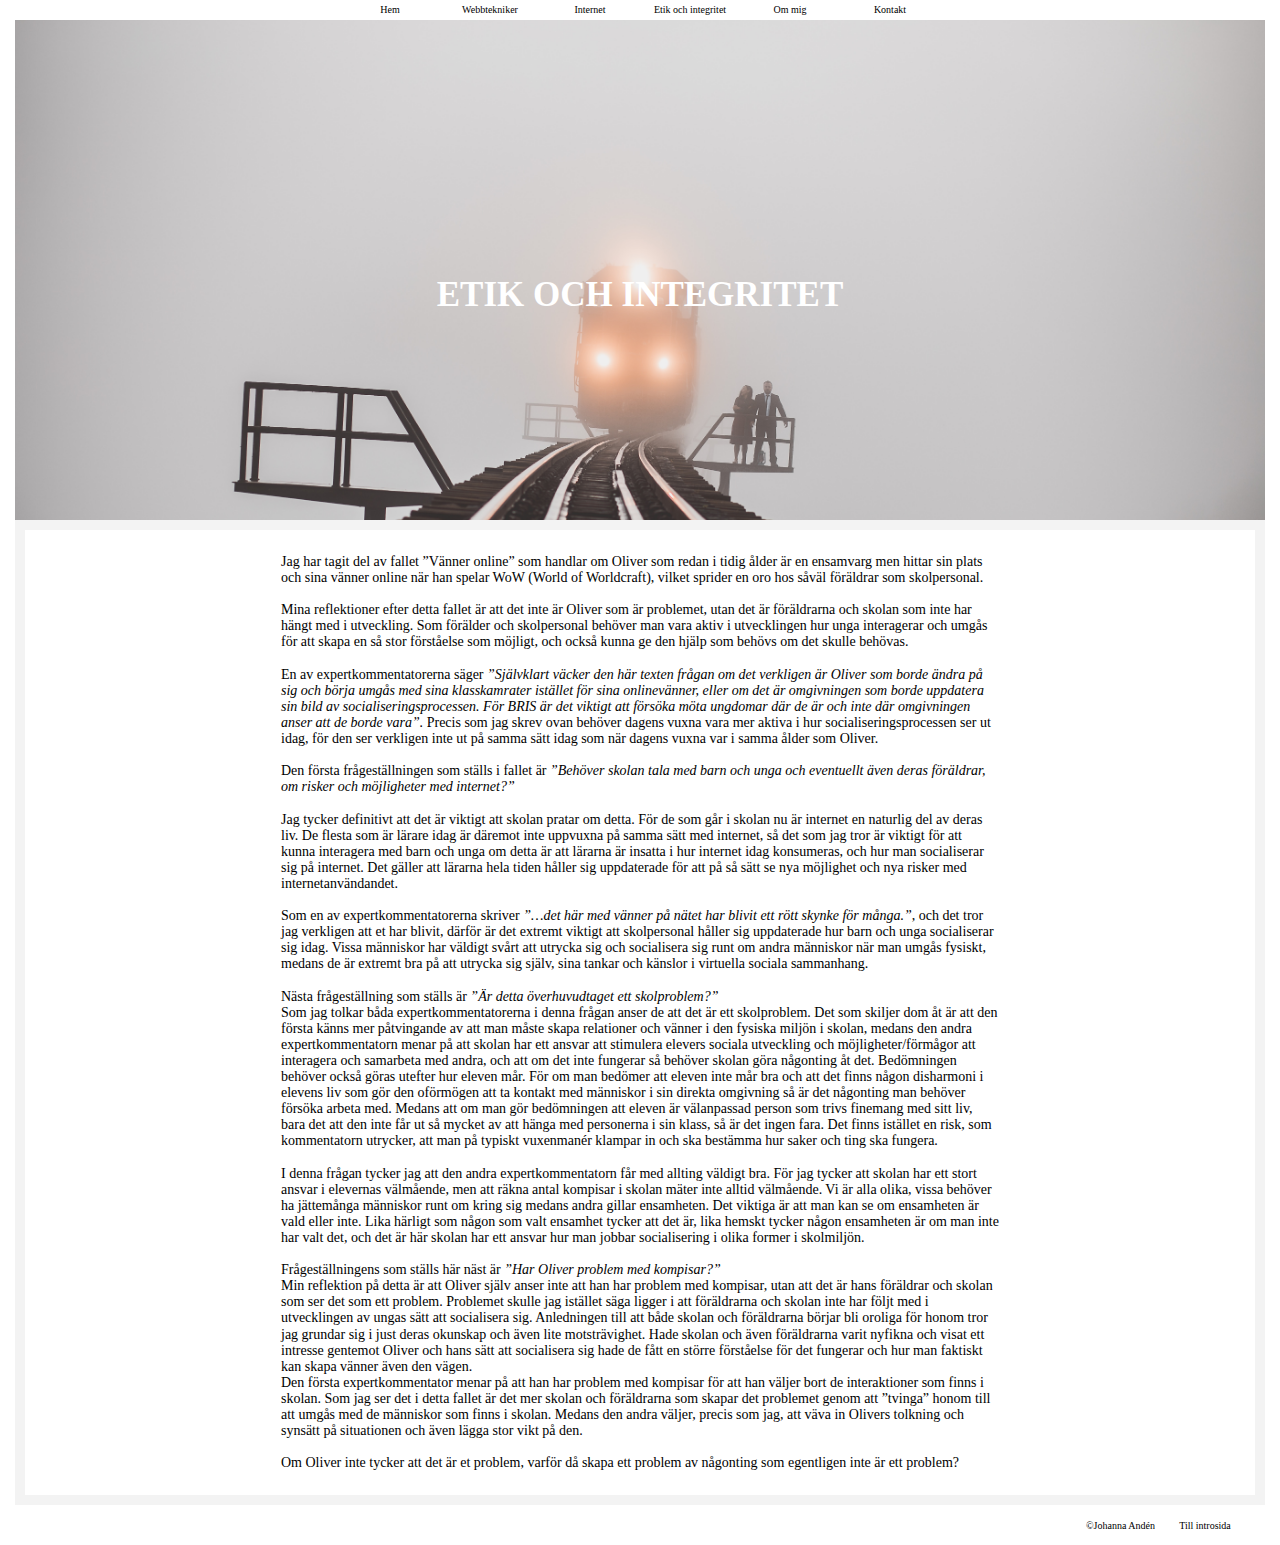
<file: eoi.html>
<!DOCTYPE html>
<html lang=sv>
  <head>

    <meta charset="utf-8">

    <title>Johannas portfolio</title>

    <link rel="stylesheet" href="./normalize.css" type="text/css">
    <link rel="stylesheet" href="./style.css" type="text/css">

  </head>

  <body>

    <div class="container">
      <div class="item menu-option1"><a href="./hem.html">Hem</a></div>
      <div class="item menu-option2"><a href="./webbtekniker.html">Webbtekniker</a></div>
      <div class="item menu-option3"><a href="./internet.html">Internet</a></div>
      <div class="item menu-option4"><a href="./eoi.html">Etik och integritet</a></div>
      <div class="item menu-option5"><a href="./ommig.html">Om mig</a></div>
      <div class="item menu-option6"><a href="./kontakt.html">Kontakt</a></div>
    </div>

    <div class="hero-eoi">
      <div>
        <h1 class="main-heading">ETIK OCH INTEGRITET</h1>
      </div>
    </div>

    <div class="mainbox">
        <div class="textbox">
          <p>Jag har tagit del av fallet ”Vänner online” som handlar om Oliver som redan i tidig ålder är en ensamvarg men
            hittar sin plats och sina vänner online när han spelar WoW (World of Worldcraft), vilket sprider en oro hos såväl
            föräldrar som skolpersonal.
            <br>
            <br>
            Mina reflektioner efter detta fallet är att det inte är Oliver som är problemet, utan det är föräldrarna och skolan
            som inte har hängt med i utveckling. Som förälder och skolpersonal behöver man vara aktiv i utvecklingen hur unga
            interagerar och umgås för att skapa en så stor förståelse som möjligt, och också kunna ge den hjälp som behövs om
            det skulle behövas.
            <br>
            <br>
            En av expertkommentatorerna säger <i>”Självklart väcker den här texten frågan om det verkligen är Oliver som borde
            ändra på sig och börja umgås med sina klasskamrater istället för sina onlinevänner, eller om det är omgivningen som
            borde uppdatera sin bild av socialiseringsprocessen. För BRIS är det viktigt att försöka möta ungdomar där de är och
            inte där omgivningen anser att de borde vara”.</i> Precis som jag skrev ovan behöver dagens vuxna vara mer aktiva i hur
            socialiseringsprocessen ser ut idag, för den ser verkligen inte ut på samma sätt idag som när dagens vuxna var i
            samma ålder som Oliver.
            <br>
            <br>
            Den första frågeställningen som ställs i fallet är <i>”Behöver skolan tala med barn och unga och eventuellt även deras
            föräldrar, om risker och möjligheter med internet?”</i>
            <br>
            <br>
            Jag tycker definitivt att det är viktigt att skolan pratar om detta. För de som går i skolan nu är internet en
            naturlig del av deras liv. De flesta som är lärare idag är däremot inte uppvuxna på samma sätt med internet, så det
            som jag tror är viktigt för att kunna interagera med barn och unga om detta är att lärarna är insatta i hur internet
            idag konsumeras, och hur man socialiserar sig på internet. Det gäller att lärarna hela tiden håller sig uppdaterade
            för att på så sätt se nya möjlighet och nya risker med internetanvändandet.
            <br>
            <br>
            Som en av expertkommentatorerna skriver <i>”…det här med vänner på nätet har blivit ett rött skynke för många.”</i>, och
            det tror jag verkligen att et har blivit, därför är det extremt viktigt att skolpersonal håller sig uppdaterade hur
            barn och unga socialiserar sig idag. Vissa människor har väldigt svårt att utrycka sig och socialisera sig runt om
            andra människor när man umgås fysiskt, medans de är extremt bra på att utrycka sig själv, sina tankar och känslor i
            virtuella sociala sammanhang.
            <br>
            <br>
            Nästa frågeställning som ställs är <i>”Är detta överhuvudtaget ett skolproblem?”</i><br>
            Som jag tolkar båda expertkommentatorerna i denna frågan anser de att det är ett skolproblem. Det som skiljer dom åt
            är att den första känns mer påtvingande av att man måste skapa relationer och vänner i den fysiska miljön i skolan,
            medans den andra expertkommentatorn menar på att skolan har ett ansvar att stimulera elevers sociala utveckling och
            möjligheter/förmågor att interagera och samarbeta med andra, och att om det inte fungerar så behöver skolan göra
            någonting åt det. Bedömningen behöver också göras utefter hur eleven mår. För om man bedömer att eleven inte mår bra
            och att det finns någon disharmoni i elevens liv som gör den oförmögen att ta kontakt med människor i sin direkta
            omgivning så är det någonting man behöver försöka arbeta med. Medans att om man gör bedömningen att eleven är
            välanpassad person som trivs finemang med sitt liv, bara det att den inte får ut så mycket av att hänga med
            personerna i sin klass, så är det ingen fara. Det finns istället en risk, som kommentatorn utrycker, att man på
            typiskt vuxenmanér klampar in och ska bestämma hur saker och ting ska fungera.
            <br>
            <br>
            I denna frågan tycker jag att den andra expertkommentatorn får med allting väldigt bra. För jag tycker att skolan
            har ett stort ansvar i elevernas välmående, men att räkna antal kompisar i skolan mäter inte alltid välmående. Vi
            är alla olika, vissa behöver ha jättemånga människor runt om kring sig medans andra gillar ensamheten. Det viktiga
            är att man kan se om ensamheten är vald eller inte. Lika härligt som någon som valt ensamhet tycker att det är, lika
            hemskt tycker någon ensamheten är om man inte har valt det, och det är här skolan har ett ansvar hur man jobbar
            socialisering i olika former i skolmiljön.
            <br>
            <br>
            Frågeställningens som ställs här näst är <i>”Har Oliver problem med kompisar?”</i><br>
            Min reflektion på detta är att Oliver själv anser inte att han har problem med kompisar, utan att det är hans
            föräldrar och skolan som ser det som ett problem. Problemet skulle jag istället säga ligger i att föräldrarna och skolan
            inte har följt med i utvecklingen av ungas sätt att socialisera sig. Anledningen till att både skolan och föräldrarna
            börjar bli oroliga för honom tror jag grundar sig i just deras okunskap och även lite motsträvighet. Hade skolan och även
            föräldrarna varit nyfikna och visat ett intresse gentemot Oliver och hans sätt att socialisera sig hade de fått en större
            förståelse för det fungerar och hur man faktiskt kan skapa vänner även den vägen. <br>
            Den första expertkommentator menar på att han har problem med kompisar för att han väljer bort de interaktioner som
            finns i skolan. Som jag ser det i detta fallet är det mer skolan och föräldrarna som skapar det problemet genom att
            ”tvinga” honom till att umgås med de människor som finns i skolan. Medans den andra väljer, precis som jag, att väva in
            Olivers tolkning och synsätt på situationen och även lägga stor vikt på den.
            <br>
            <br>
            Om Oliver inte tycker att det är et problem, varför då skapa ett problem av någonting som egentligen inte är ett
            problem?
        </div>
    </div>

    <div class="footer">
      <p>©Johanna Andén</p>
      <div class="item menu-option">
        <a href="./index.html">Till introsida</a>
      </div>
    </div>

  </body>

</html>
</file>
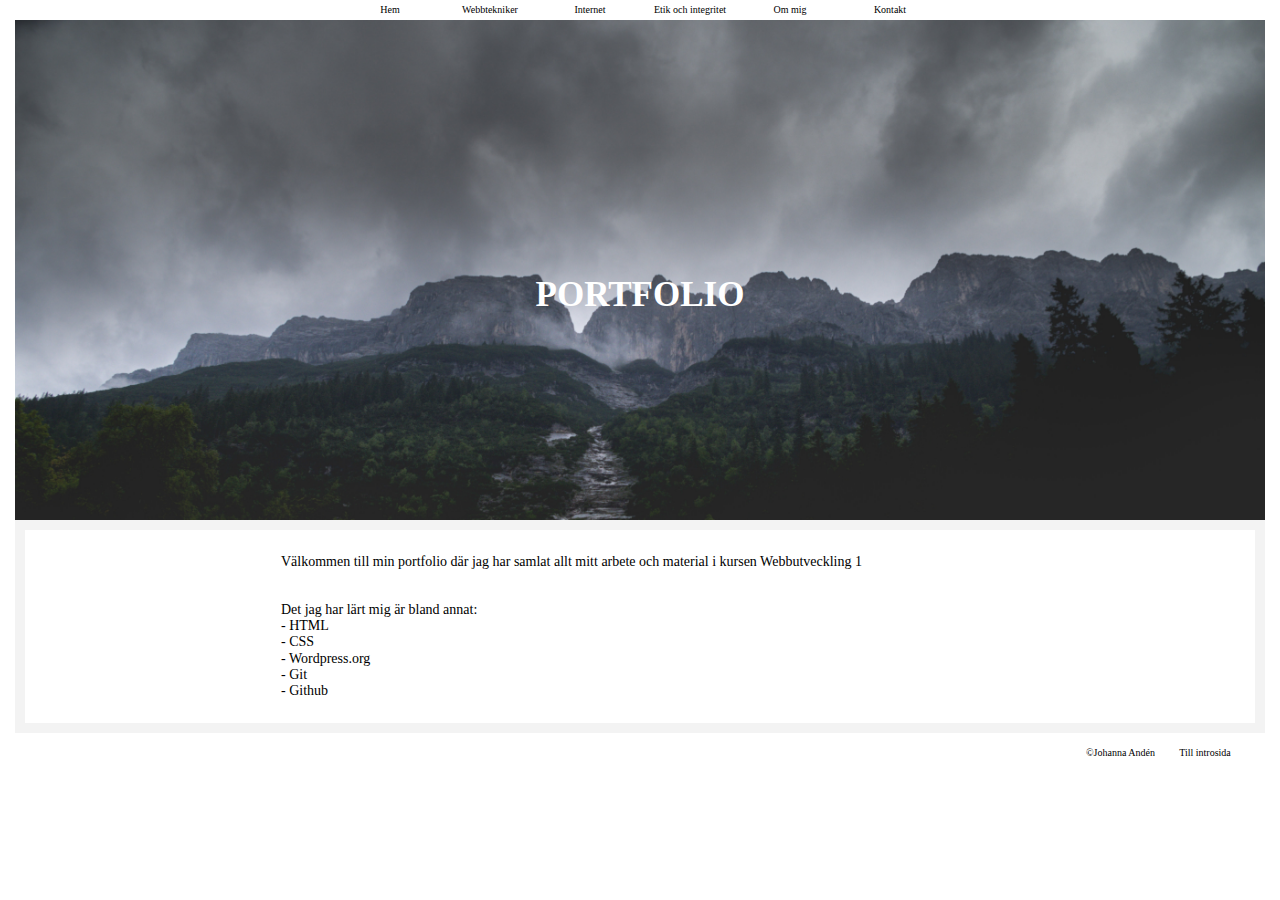
<file: hem.html>
<!DOCTYPE html>
<html lang=sv>
  <head>

    <meta charset="utf-8">

    <title>Johannas portfolio</title>

    <link rel="stylesheet" href="./normalize.css" type="text/css">
    <link rel="stylesheet" href="./style.css" type="text/css">

  </head>

  <body>

    <div class="container">
      <div class="item menu-option1"><a href="./hem.html">Hem</a></div>
      <div class="item menu-option2"><a href="./webbtekniker.html">Webbtekniker</a></div>
      <div class="item menu-option3"><a href="./internet.html">Internet</a></div>
      <div class="item menu-option4"><a href="./eoi.html">Etik och integritet</a></div>
      <div class="item menu-option5"><a href="./ommig.html">Om mig</a></div>
      <div class="item menu-option6"><a href="./kontakt.html">Kontakt</a></div>
    </div>

    <div class="hero-hem">
        <h1 class="main-heading">PORTFOLIO</h1>
    </div>

    <div class="mainbox">
        <div class="textbox">
          <p>Välkommen till min portfolio där jag har samlat allt mitt arbete och material i kursen Webbutveckling 1
            <br>
            <br>
            <br>
            Det jag har lärt mig är bland annat:
            <br>
            - HTML
            <br>
            - CSS
            <br>
            - Wordpress.org
            <br>
            - Git
            <br>
            - Github</p>
        </div>
    </div>

    <div class="footer">
      <p>©Johanna Andén</p>
      <div class="item menu-option">
        <a href="./index.html">Till introsida</a>
      </div>
    </div>

  </body>

</html>
</file>
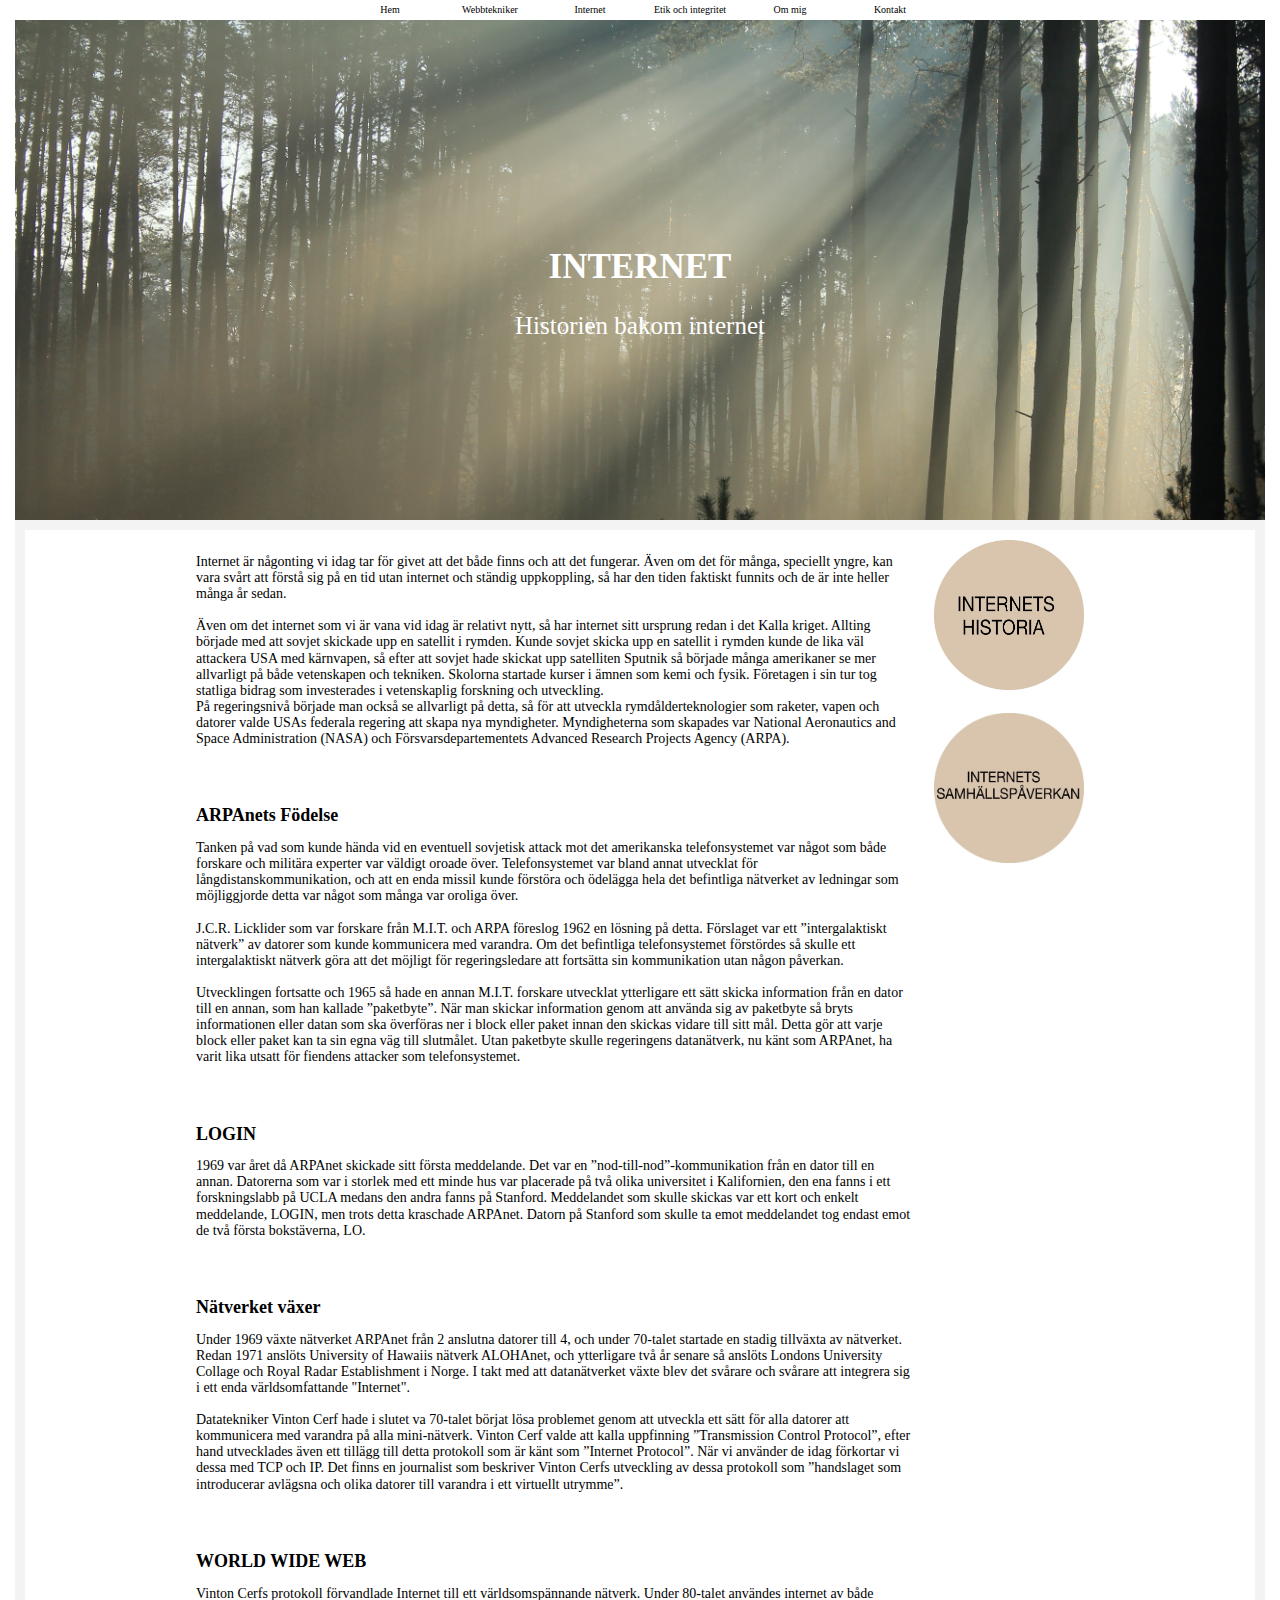
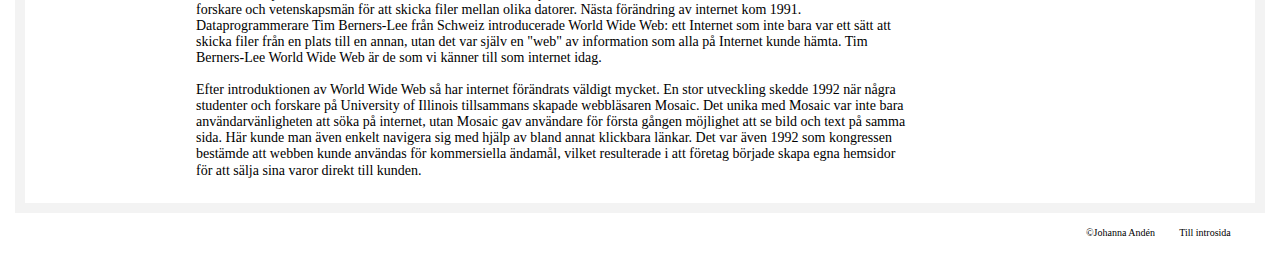
<file: historia.html>
<!DOCTYPE html>
<html lang=sv>
  <head>

    <meta charset="utf-8">

    <title>Johannas portfolio</title>

    <link rel="stylesheet" href="./normalize.css" type="text/css">
    <link rel="stylesheet" href="./style.css" type="text/css">

  </head>

  <body>

    <div class="container">
      <div class="item menu-option1"><a href="./hem.html">Hem</a></div>
      <div class="item menu-option2"><a href="./webbtekniker.html">Webbtekniker</a></div>
      <div class="item menu-option3"><a href="./internet.html">Internet</a></div>
      <div class="item menu-option4"><a href="./eoi.html">Etik och integritet</a></div>
      <div class="item menu-option5"><a href="./ommig.html">Om mig</a></div>
      <div class="item menu-option6"><a href="./kontakt.html">Kontakt</a></div>
    </div>

    <div class="hero-historia">
      <div>
        <h1 class="main-heading">INTERNET</h1>
        <p class="about">Historien bakom internet</p>
      </div>
    </div>

    <div class="mainbox">
        <div class="textbox">
          <p>Internet är någonting vi idag tar för givet att det både finns och att det fungerar. Även om det för många,
            speciellt yngre, kan vara svårt att förstå sig på en tid utan internet och ständig uppkoppling, så har den tiden
            faktiskt funnits och de är inte heller många år sedan.
            <br>
            <br>
            Även om det internet som vi är vana vid idag är relativt nytt, så har internet sitt ursprung redan i det Kalla kriget.
            Allting började med att sovjet skickade upp en satellit i rymden. Kunde sovjet skicka upp en satellit i rymden kunde
            de lika väl attackera USA med kärnvapen, så efter att sovjet hade skickat upp satelliten Sputnik så började många
            amerikaner se mer allvarligt på både vetenskapen och tekniken. Skolorna startade kurser i ämnen som kemi och fysik.
            Företagen i sin tur tog statliga bidrag som investerades i vetenskaplig forskning och utveckling.
            <br>
            På regeringsnivå började man också se allvarligt på detta, så för att utveckla rymdålderteknologier som raketer,
            vapen och datorer valde USAs federala regering att skapa nya myndigheter. Myndigheterna som skapades var National
            Aeronautics and Space Administration (NASA) och Försvarsdepartementets Advanced Research Projects Agency (ARPA).</p>
            <br>
            <br>
            <h1>ARPAnets Födelse</h1>
            <p>Tanken på vad som kunde hända vid en eventuell sovjetisk attack mot det amerikanska telefonsystemet var något som
              både forskare och militära experter var väldigt oroade över. Telefonsystemet var bland annat utvecklat för
              långdistanskommunikation, och att en enda missil kunde förstöra och ödelägga hela det befintliga nätverket av
              ledningar som möjliggjorde detta var något som många var oroliga över.
              <br>
              <br>
              J.C.R. Licklider som var forskare från M.I.T. och ARPA föreslog 1962 en lösning på detta. Förslaget var ett
              ”intergalaktiskt nätverk” av datorer som kunde kommunicera med varandra. Om det befintliga telefonsystemet
              förstördes så skulle ett intergalaktiskt nätverk göra att det möjligt för regeringsledare att fortsätta sin
              kommunikation utan någon påverkan.
              <br>
              <br>
              Utvecklingen fortsatte och 1965 så hade en annan M.I.T. forskare utvecklat ytterligare ett sätt skicka information
              från en dator till en annan, som han kallade ”paketbyte”. När man skickar information genom att använda sig av
              paketbyte så bryts informationen eller datan som ska överföras ner i block eller paket innan den skickas vidare
              till sitt mål. Detta gör att varje block eller paket kan ta sin egna väg till slutmålet. Utan paketbyte skulle
              regeringens datanätverk, nu känt som ARPAnet, ha varit lika utsatt för fiendens attacker som telefonsystemet.</p>
              <br>
              <br>
              <h1>LOGIN</h1>
              <p>1969 var året då ARPAnet skickade sitt första meddelande. Det var en ”nod-till-nod”-kommunikation från en dator
                till en annan. Datorerna som var i storlek med ett minde hus var placerade på två olika universitet i
                Kalifornien, den ena fanns i ett forskningslabb på UCLA medans den andra fanns på Stanford. Meddelandet som
                skulle skickas var ett kort och enkelt meddelande, LOGIN, men trots detta kraschade ARPAnet. Datorn på Stanford
                som skulle ta emot meddelandet tog endast emot de två första bokstäverna, LO.</p>
                <br>
                <br>
                <h1>Nätverket växer</h1>
                <p>Under 1969 växte nätverket ARPAnet från 2 anslutna datorer till 4, och under 70-talet startade en stadig
                  tillväxta av nätverket. Redan 1971 anslöts University of Hawaiis nätverk ALOHAnet, och ytterligare två år
                  senare så anslöts Londons University Collage och Royal Radar Establishment i Norge. I takt med att
                  datanätverket växte blev det svårare och svårare att integrera sig i ett enda världsomfattande "Internet".
                  <br>
                  <br>
                  Datatekniker Vinton Cerf hade i slutet va 70-talet börjat lösa problemet genom att utveckla ett sätt för alla
                  datorer att kommunicera med varandra på alla mini-nätverk. Vinton Cerf valde att kalla uppfinning
                  ”Transmission Control Protocol”, efter hand utvecklades även ett tillägg till detta protokoll som är känt som
                  ”Internet Protocol”. När vi använder de idag förkortar vi dessa med TCP och IP. Det finns en journalist som
                  beskriver Vinton Cerfs utveckling av dessa protokoll som ”handslaget som introducerar avlägsna och olika
                  datorer till varandra i ett virtuellt utrymme”.</p>
                  <br>
                  <br>
                  <h1>WORLD WIDE WEB</h1>
                  <p>Vinton Cerfs protokoll förvandlade Internet till ett världsomspännande nätverk. Under 80-talet användes
                    internet av både forskare och vetenskapsmän för att skicka filer mellan olika datorer. Nästa förändring av
                    internet kom 1991. Dataprogrammerare Tim Berners-Lee från Schweiz introducerade World Wide Web: ett Internet
                    som inte bara var ett sätt att skicka filer från en plats till en annan, utan det var själv en "web" av
                    information som alla på Internet kunde hämta. Tim Berners-Lee World Wide Web är de som vi känner till som
                    internet idag.
                    <br>
                    <br>
                    Efter introduktionen av World Wide Web så har internet förändrats väldigt mycket. En stor utveckling skedde
                    1992 när några studenter och forskare på University of Illinois tillsammans skapade webbläsaren Mosaic. Det
                    unika med Mosaic var inte bara användarvänligheten att söka på internet, utan Mosaic gav användare för
                    första gången möjlighet att se bild och text på samma sida. Här kunde man även enkelt navigera sig med
                    hjälp av bland annat klickbara länkar. Det var även 1992 som kongressen bestämde att webben kunde användas
                    för kommersiella ändamål, vilket resulterade i att företag började skapa egna hemsidor för att sälja sina
                    varor direkt till kunden.</p>
        </div>
        <div class="roundpic">
          <a href="historia.html"><img src="./Bilder/historia.jpg" alt="Historia" height="150" width="150"></a>
          <br>
          <br>
          <a href="samhalle.html"><img src="./Bilder/samhalle.jpg" alt="Historia" height="150" width="150"></a>
        </div>
    </div>

    <div class="footer">
      <p>©Johanna Andén</p>
      <div class="item menu-option">
        <a href="./index.html">Till introsida</a>
      </div>
    </div>

  </body>

</html>
</file>
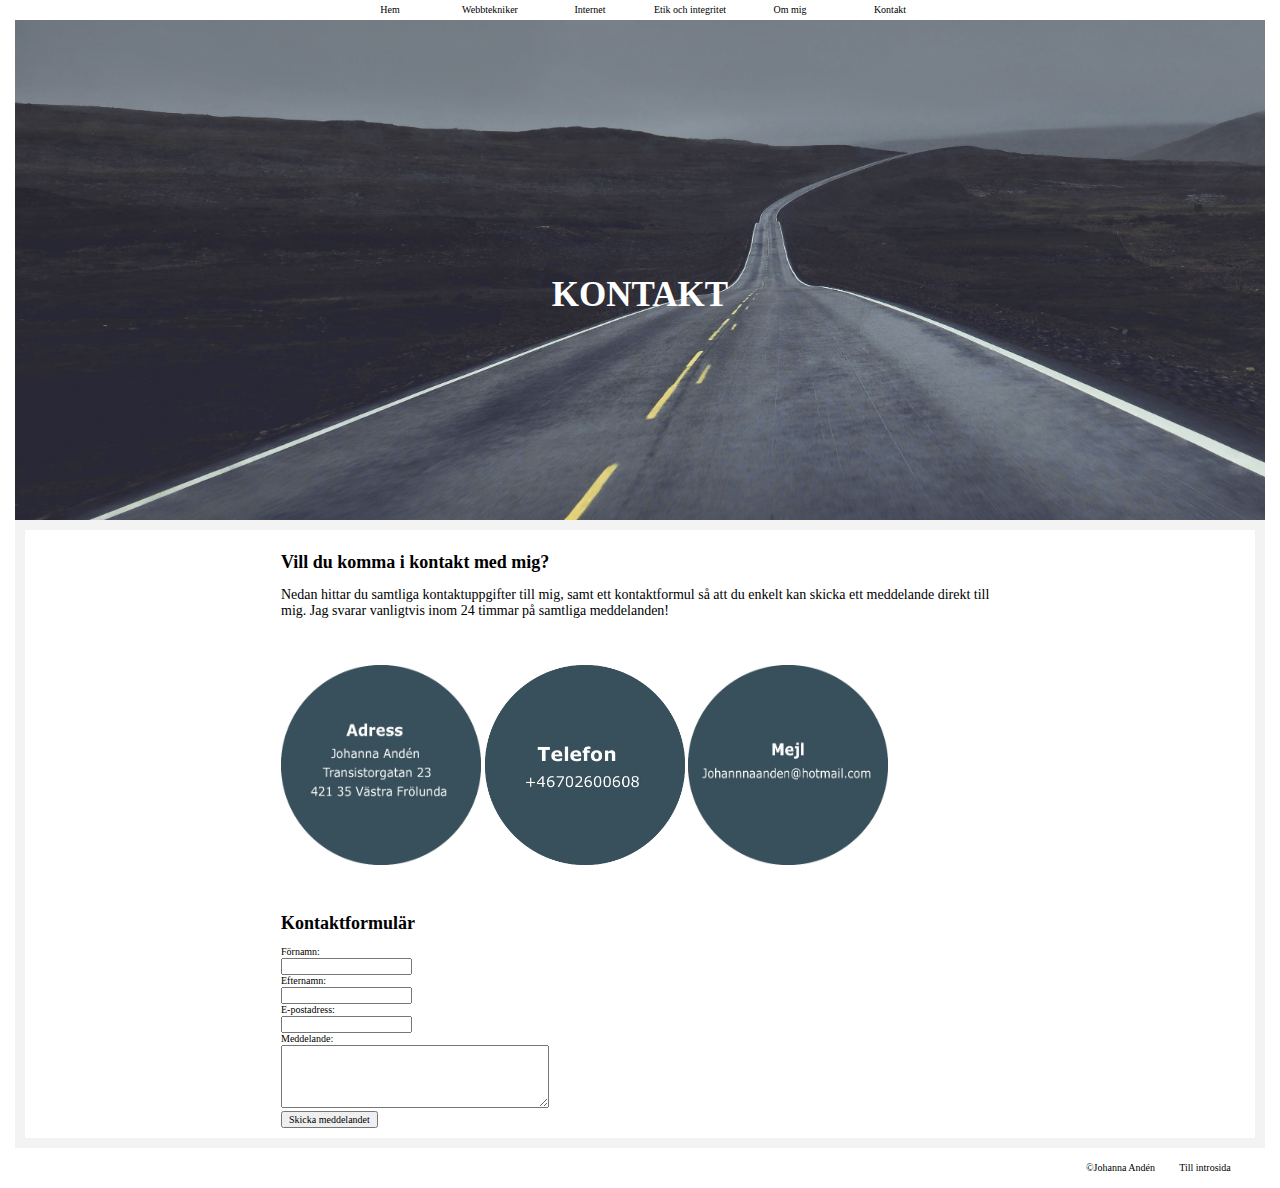
<file: kontakt.html>
<!DOCTYPE html>
<html lang=sv>
  <head>

    <meta charset="utf-8">

    <title>Johannas portfolio</title>

    <link rel="stylesheet" href="./normalize.css" type="text/css">
    <link rel="stylesheet" href="./style.css" type="text/css">

  </head>

  <body>

    <div class="container">
      <div class="item menu-option1"><a href="./hem.html">Hem</a></div>
      <div class="item menu-option2"><a href="./webbtekniker.html">Webbtekniker</a></div>
      <div class="item menu-option3"><a href="./internet.html">Internet</a></div>
      <div class="item menu-option4"><a href="./eoi.html">Etik och integritet</a></div>
      <div class="item menu-option5"><a href="./ommig.html">Om mig</a></div>
      <div class="item menu-option6"><a href="./kontakt.html">Kontakt</a></div>
    </div>

    <div class="hero-kontakt">
        <h1 class="main-heading">KONTAKT</h1>
    </div>

    <div class="mainbox">
        <div class="textbox">

              <h1>Vill du komma i kontakt med mig?</h1>
              <p>Nedan hittar du samtliga kontaktuppgifter till mig, samt ett kontaktformul så att du enkelt kan skicka ett
                meddelande direkt till mig. Jag svarar vanligtvis inom 24 timmar på samtliga meddelanden!</p>

              <!-- <h2>Adress</h2>
              <p>Johanna Andén
              <br>
              Transistorgatan 23
              <br>
              421 35 Västra Frölunda</p>
              <a href="https://bit.ly/2IyGp4R">Vägbeskrivning</a>

              <h2>Telefon</h2>
              <p>+46702600608</p>

              <h2>Mejl</h2>
              <a href="mailto:johannaanden@hotmail.com">Johannaanden@hotmail.com</a> -->
              <br>
              <br>
              <img src="./Bilder/adress.png" alt="adress" height="200" width="200">
              <img src="./Bilder/telefon.png" alt="telefon" height="200" width="200">
              <a href="mailto:johannaanden@hotmail.com"><img src="./Bilder/mejl.png" alt="mejl" height="200" width="200">

              <br>
              <br>
              <br>
              <h1>Kontaktformulär</h1>

              <form id="form" name="form" method="post" action="">

                <label for="fnamn">Förnamn:</label>
                <br>
                <input type="text" name="fnamn" id="fnamn"/>
                <br>

                <label for="enamn">Efternamn:</label>
                <br>
                <input type="text" name="enamn" id="enamn"/>
                <br>

                <label for="epost">E-postadress:</label>
                <br>
                <input type="text" name="epost" id="epost"/>
                <br>

                <label for="meddelande">Meddelande:</label>
                <br>
                <textarea name="meddelande" id="meddelande" cols="45" rows="5"></textarea>
                <br>

                <input type="submit" name="skicka" id="skicka" value="Skicka meddelandet"/>

          </form>
        </div>
    </div>
  </body>

  <div class="footer">
    <p>©Johanna Andén</p>
    <div class="item menu-option1"><a href="./index.html">Till introsida</a></div>
  </div>

</html>
</file>
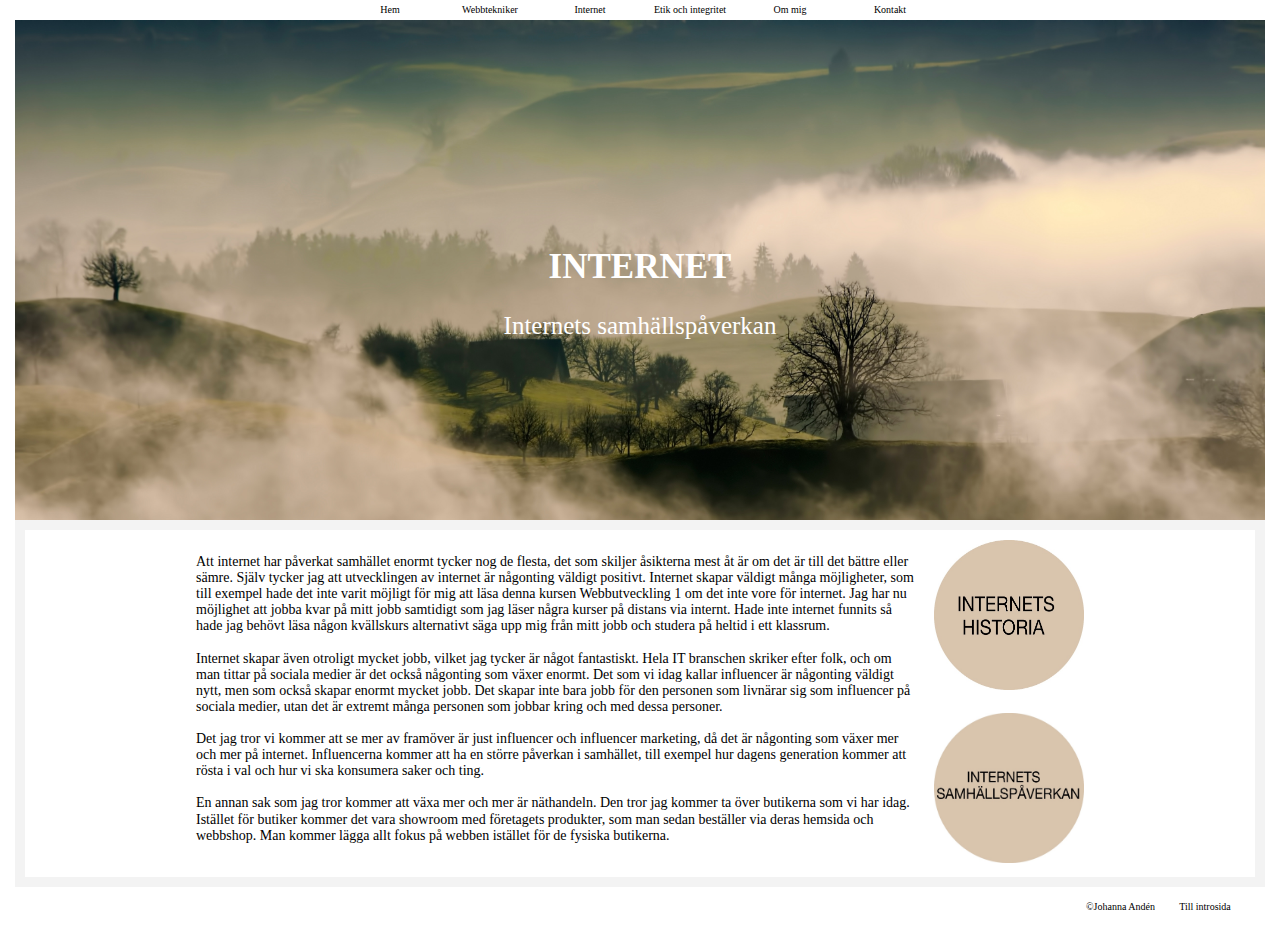
<file: samhalle.html>
<!DOCTYPE html>
<html lang=sv>
  <head>

    <meta charset="utf-8">

    <title>Johannas portfolio</title>

    <link rel="stylesheet" href="./normalize.css" type="text/css">
    <link rel="stylesheet" href="./style.css" type="text/css">

  </head>

  <body>

    <div class="container">
      <div class="item menu-option1"><a href="./hem.html">Hem</a></div>
      <div class="item menu-option2"><a href="./webbtekniker.html">Webbtekniker</a></div>
      <div class="item menu-option3"><a href="./internet.html">Internet</a></div>
      <div class="item menu-option4"><a href="./eoi.html">Etik och integritet</a></div>
      <div class="item menu-option5"><a href="./ommig.html">Om mig</a></div>
      <div class="item menu-option6"><a href="./kontakt.html">Kontakt</a></div>
    </div>

    <div class="hero-samhalle">
      <div>
        <h1 class="main-heading">INTERNET</h1>
        <p class="about">Internets samhällspåverkan</p>
      </div>
    </div>

    <div class="mainbox">
        <div class="textbox">
          <p>Att internet har påverkat samhället enormt tycker nog de flesta, det som skiljer åsikterna mest åt är om det är till
            det bättre eller sämre. Själv tycker jag att utvecklingen av internet är någonting väldigt positivt. Internet skapar
            väldigt många möjligheter, som till exempel hade det inte varit möjligt för mig att läsa denna kursen Webbutveckling 1
            om det inte vore för internet. Jag har nu möjlighet att jobba kvar på mitt jobb samtidigt som jag läser några kurser
            på distans via internt. Hade inte internet funnits så hade jag behövt läsa någon kvällskurs alternativt säga upp mig
            från mitt jobb och studera på heltid i ett klassrum.
            <br>
            <br>
            Internet skapar även otroligt mycket jobb, vilket jag tycker är något fantastiskt. Hela IT branschen skriker efter
            folk, och om man tittar på sociala medier är det också någonting som växer enormt. Det som vi idag kallar influencer
            är någonting väldigt nytt, men som också skapar enormt mycket jobb. Det skapar inte bara jobb för den personen som
            livnärar sig som influencer på sociala medier, utan det är extremt många personen som jobbar kring och med dessa
            personer.
            <br>
            <br>
            Det jag tror vi kommer att se mer av framöver är just influencer och influencer marketing, då det är någonting som
            växer mer och mer på internet. Influencerna kommer att ha en större påverkan i samhället, till exempel hur dagens
            generation kommer att rösta i val och hur vi ska konsumera saker och ting.
            <br>
            <br>
            En annan sak som jag tror kommer att växa mer och mer är näthandeln. Den tror jag kommer ta över butikerna som vi har
            idag. Istället för butiker kommer det vara showroom med företagets produkter, som man sedan beställer via deras
            hemsida och webbshop. Man kommer lägga allt fokus på webben istället för de fysiska butikerna.</p>
        </div>
        <div class="roundpic">
          <a href="historia.html"><img src="./Bilder/historia.jpg" alt="Historia" height="150" width="150"></a>
          <br>
          <br>
          <a href="samhalle.html"><img src="./Bilder/samhalle.jpg" alt="Historia" height="150" width="150"></a>
        </div>
    </div>

    <div class="footer">
      <p>©Johanna Andén</p>
      <div class="item menu-option">
        <a href="./index.html">Till introsida</a>
      </div>
    </div>

  </body>

</html>
</file>
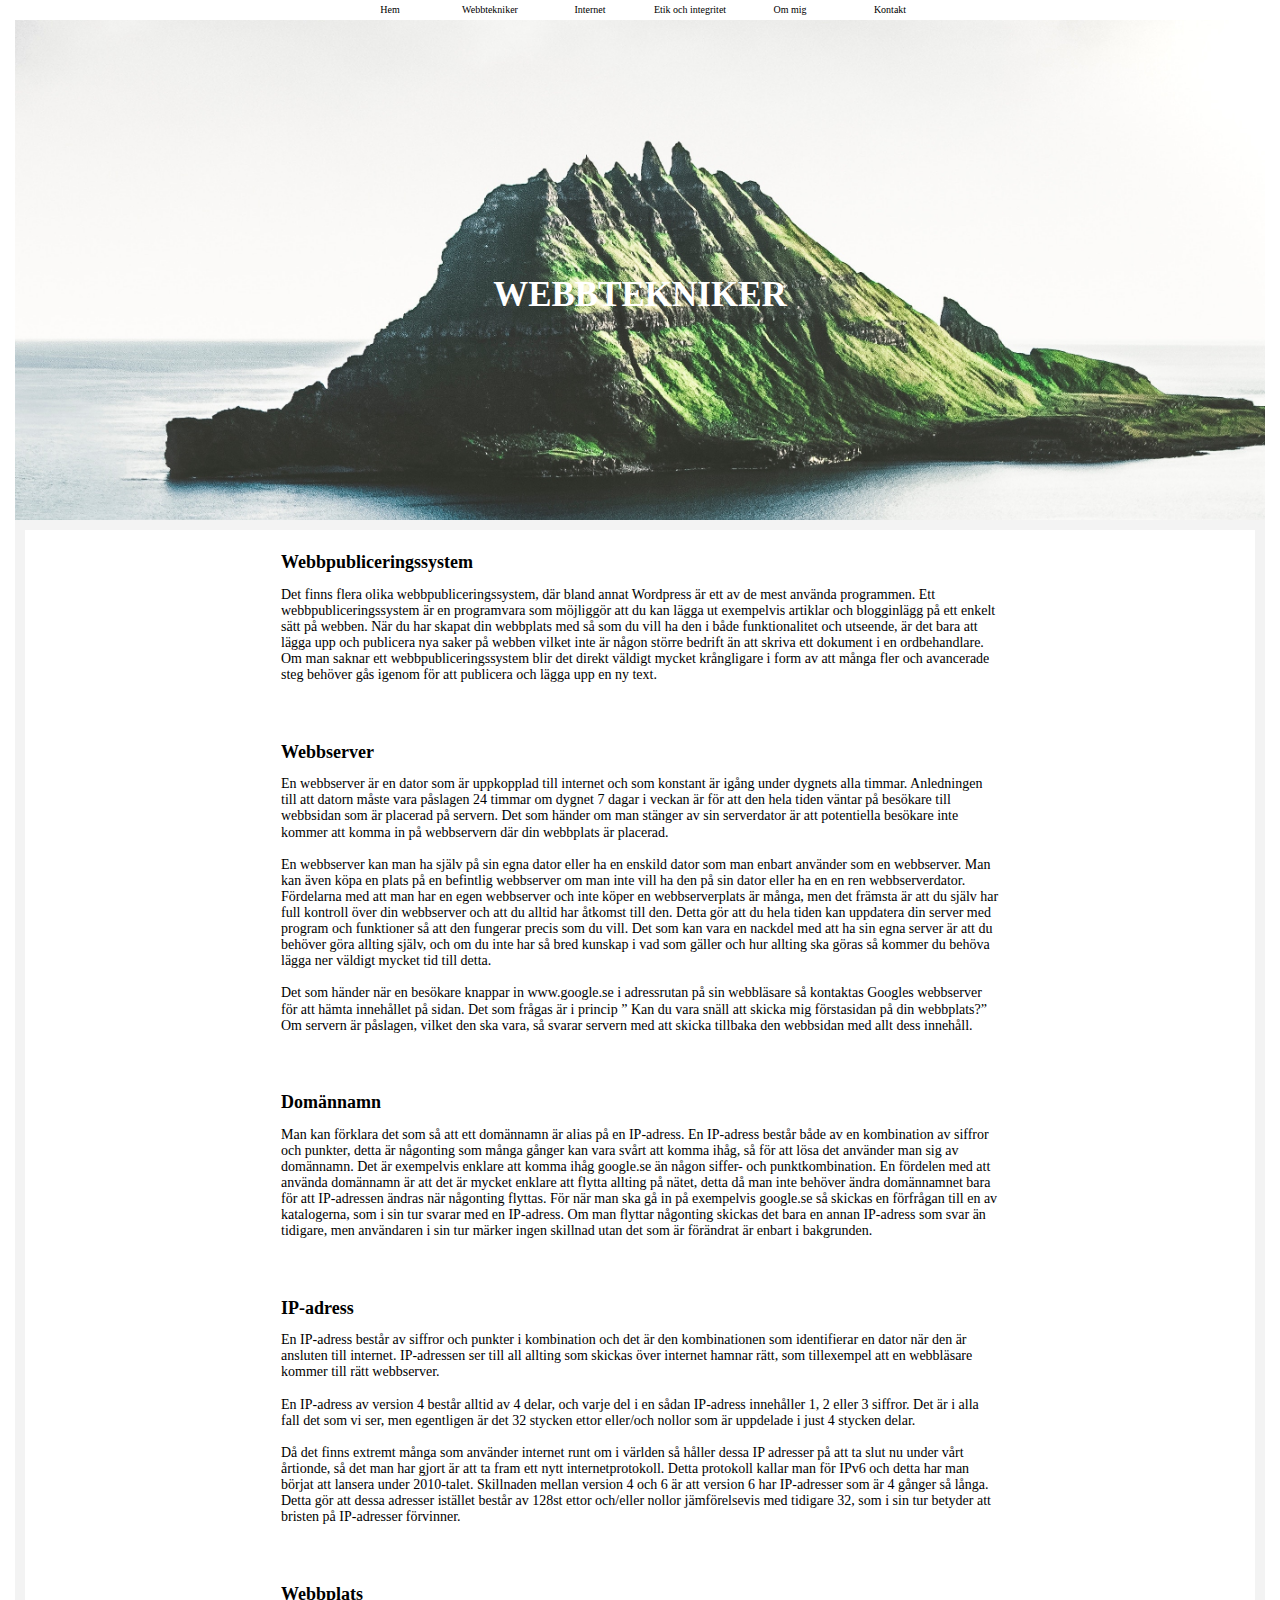
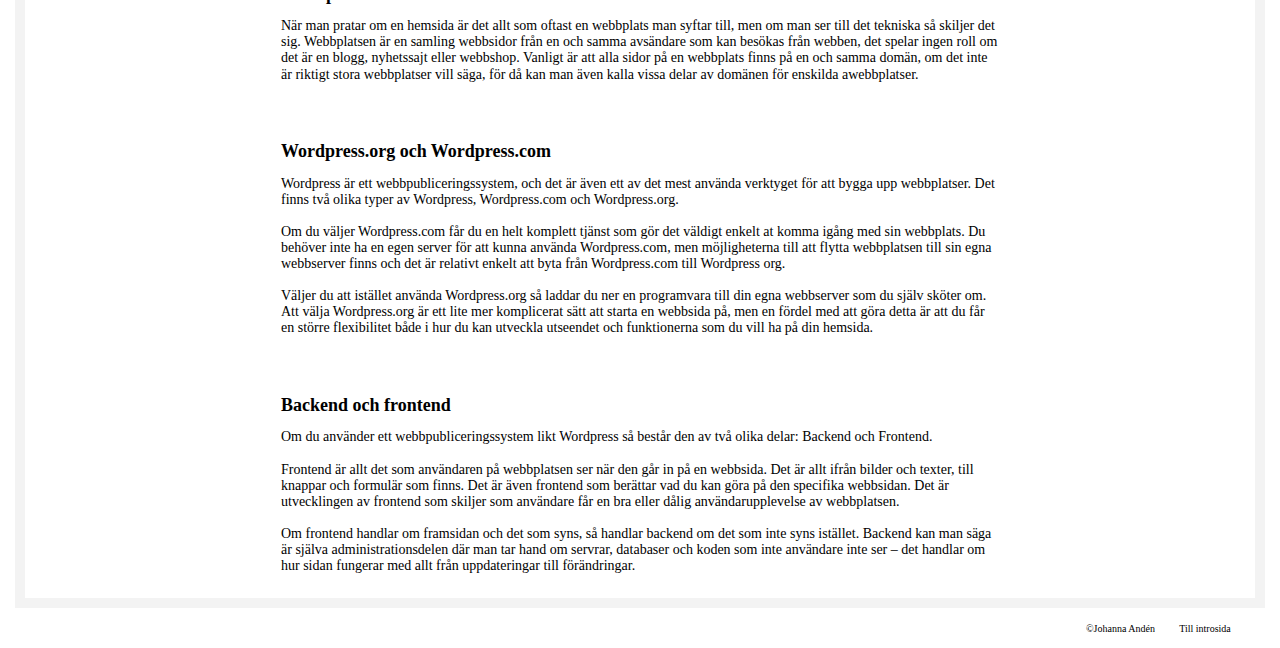
<file: webbtekniker.html>
<!DOCTYPE html>
<html lang=sv>
  <head>

    <meta charset="utf-8">

    <title>Johannas portfolio</title>

    <link rel="stylesheet" href="./normalize.css" type="text/css">
    <link rel="stylesheet" href="./style.css" type="text/css">

  </head>

  <body>

    <div class="container">
      <div class="item menu-option1"><a href="./hem.html">Hem</a></div>
      <div class="item menu-option2"><a href="./webbtekniker.html">Webbtekniker</a></div>
      <div class="item menu-option3"><a href="./internet.html">Internet</a></div>
      <div class="item menu-option4"><a href="./eoi.html">Etik och integritet</a></div>
      <div class="item menu-option5"><a href="./ommig.html">Om mig</a></div>
      <div class="item menu-option6"><a href="./kontakt.html">Kontakt</a></div>
    </div>

    <div class="hero-webbtekniker">
      <div>
        <h1 class="main-heading">WEBBTEKNIKER</h1>
      </div>
    </div>

    <div class="mainbox">
        <div class="textbox">
          <h1>Webbpubliceringssystem</h1>
          <p>Det finns flera olika webbpubliceringssystem, där bland annat Wordpress är ett av de mest använda programmen.
            Ett webbpubliceringssystem är en programvara som möjliggör att du kan lägga ut exempelvis artiklar och blogginlägg
            på ett enkelt sätt på webben. När du har skapat din webbplats med så som du vill ha den i både funktionalitet och
            utseende, är det bara att lägga upp och publicera nya saker på webben vilket inte är någon större bedrift än att
            skriva ett dokument i en ordbehandlare. Om man saknar ett webbpubliceringssystem blir det direkt väldigt mycket
            krångligare i form av att många fler och avancerade steg behöver gås igenom för att publicera och lägga upp en ny
            text.</p>
            <br>
            <br>

          <h1>Webbserver</h1>
          <p>En webbserver är en dator som är uppkopplad till internet och som konstant är igång under dygnets alla timmar.
            Anledningen till att datorn måste vara påslagen 24 timmar om dygnet 7 dagar i veckan är för att den hela tiden väntar
            på besökare till webbsidan som är placerad på servern. Det som händer om man stänger av sin serverdator är att
            potentiella besökare inte kommer att komma in på webbservern där din webbplats är placerad.
            <br>
            <br>
            En webbserver kan man ha själv på sin egna dator eller ha en enskild dator som man enbart använder som en webbserver.
            Man kan även köpa en plats på en befintlig webbserver om man inte vill ha den på sin dator eller ha en en ren
            webbserverdator. Fördelarna med att man har en egen webbserver och inte köper en webbserverplats är många, men det
            främsta är att du själv har full kontroll över din webbserver och att du alltid har åtkomst till den. Detta gör att
            du hela tiden kan uppdatera din server med program och funktioner så att den fungerar precis som du vill. Det som kan
            vara en nackdel med att ha sin egna server är att du behöver göra allting själv, och om du inte har så bred kunskap i
            vad som gäller och hur allting ska göras så kommer du behöva lägga ner väldigt mycket tid till detta.
            <br>
            <br>
            Det som händer när en besökare knappar in www.google.se i adressrutan på sin webbläsare så kontaktas Googles
            webbserver för att hämta innehållet på sidan. Det som frågas är i princip ” Kan du vara snäll att skicka mig
            förstasidan på din webbplats?” Om servern är påslagen, vilket den ska vara, så svarar servern med att skicka
            tillbaka den webbsidan med allt dess innehåll.</p>
            <br>
            <br>

            <h1>Domännamn</h1>
            <p>Man kan förklara det som så att ett domännamn är alias på en IP-adress. En IP-adress består både av en
              kombination av siffror och punkter, detta är någonting som många gånger kan vara svårt att komma ihåg, så för att
              lösa det använder man sig av domännamn. Det är exempelvis enklare att komma ihåg google.se än någon siffer- och
              punktkombination. En fördelen med att använda domännamn är att det är mycket enklare att flytta allting på nätet,
              detta då man inte behöver ändra domännamnet bara för att IP-adressen ändras när någonting flyttas. För när man ska
              gå in på exempelvis google.se så skickas en förfrågan till en av katalogerna, som i sin tur svarar med en
              IP-adress. Om man flyttar någonting skickas det bara en annan IP-adress som svar än tidigare, men användaren i sin
              tur märker ingen skillnad utan det som är förändrat är enbart i bakgrunden.</p>
              <br>
              <br>

            <h1>IP-adress</h1>
            <p>En IP-adress består av siffror och punkter i kombination och det är den kombinationen som identifierar en dator
              när den är ansluten till internet. IP-adressen ser till all allting som skickas över internet hamnar rätt, som
              tillexempel  att en webbläsare kommer till rätt webbserver.
              <br>
              <br>
              En IP-adress av version 4 består alltid av 4 delar, och varje del i en sådan IP-adress innehåller 1, 2 eller 3
              siffror. Det är i alla fall det som vi ser, men egentligen är det 32 stycken ettor eller/och nollor som är
              uppdelade i just 4 stycken delar.
              <br>
              <br>
              Då det finns extremt många som använder internet runt om i världen så håller dessa IP adresser på att ta slut nu
              under vårt årtionde, så det man har gjort är att ta fram ett nytt internetprotokoll. Detta protokoll kallar man
              för IPv6 och detta har man börjat att lansera under 2010-talet. Skillnaden mellan version 4 och 6 är att version
              6 har IP-adresser som är 4 gånger så långa. Detta gör att dessa adresser istället består av 128st ettor och/eller
              nollor jämförelsevis med tidigare 32, som i sin tur betyder att bristen på IP-adresser förvinner.</p>
              <br>
              <br>

              <h1>Webbplats</h1>
              <p>När man pratar om en hemsida är det allt som oftast en webbplats man syftar till, men om man ser till det
                tekniska så skiljer det sig. Webbplatsen är en samling webbsidor från en och samma avsändare som kan besökas
                från webben, det spelar ingen roll om det är en blogg, nyhetssajt eller webbshop. Vanligt är att alla sidor på
                en webbplats finns på en och samma domän, om det inte är riktigt stora webbplatser vill säga, för då kan man
                även kalla vissa delar av domänen för enskilda awebbplatser.</p>
                <br>
                <br>

              <h1>Wordpress.org och Wordpress.com</h1>
              <p>Wordpress är ett webbpubliceringssystem, och det är även ett av det mest använda verktyget för att bygga upp
                webbplatser. Det finns två olika typer av Wordpress, Wordpress.com och Wordpress.org.
                <br>
                <br>
                Om du väljer Wordpress.com får du en helt komplett tjänst som gör det väldigt enkelt at komma igång med sin
                webbplats. Du behöver inte ha en egen server för att kunna använda Wordpress.com, men möjligheterna till att
                flytta webbplatsen till sin egna webbserver finns och det är relativt enkelt att byta från Wordpress.com till
                Wordpress org.
                <br>
                <br>
                Väljer du att istället använda Wordpress.org så laddar du ner en programvara till din egna webbserver som du
                själv sköter om. Att välja Wordpress.org är ett lite mer komplicerat sätt att starta en webbsida på, men en
                fördel med att göra detta är att du får en större flexibilitet både i hur du kan utveckla utseendet och
                funktionerna som du vill ha på din hemsida.</p>
                <br>
                <br>

                <h1>Backend och frontend</h1>
                <p>Om du använder ett webbpubliceringssystem likt Wordpress så består den av två olika delar: Backend och
                  Frontend.
                  <br>
                  <br>
                  Frontend är allt det som användaren på webbplatsen ser när den går in på en webbsida. Det är allt ifrån bilder
                  och texter, till knappar och formulär som finns. Det är även frontend som berättar vad du kan göra på den
                  specifika webbsidan. Det är utvecklingen av frontend som skiljer som användare får en bra eller dålig
                  användarupplevelse av webbplatsen.
                  <br>
                  <br>
                  Om frontend handlar om framsidan och det som syns, så handlar backend om det som inte syns istället.
                  Backend kan man säga är själva administrationsdelen där man tar hand om servrar, databaser och koden som
                  inte användare inte ser – det handlar om hur sidan fungerar med allt från uppdateringar till förändringar.</p>
        </div>
    </div>
  </body>

    <div class="footer">
      <p>©Johanna Andén</p>
      <div class="item menu-option1"><a href="./index.html">Till introsida</a></div>
    </div>

  </html>
</file>
<file: style.css>
* {
  box-sizing: border-box;
}
body {
  background-color: #FFFFFF;
  font-family: Verdana;
}

/*Class för menyrad*/
.container {
  /*flexbox*/
   display: flex;
   justify-content: center;

  /*styling*/
   background: #FFFFFF;

 }

/*Class för menyrad där länkarna i menyn ligger*/
 .item {
   /*flexbox*/
   display: flex;
   justify-content: center;
   align-items: center;

   /*styling*/
   width: 100px;
   height: 20px;
   margin: 0px;
   background: #FFFFFF;
 }

/*Styling för länkar samt besökta länkar*/
 a:link, a:visited {
   color: #000000;
   font-size: 10px;
   text-decoration:none;
 }

/*Huvudbox som resterande boxar ligger i*/
.mainbox {
  display: flex;
  justify-content: center;
  border: 10px solid;
  border-color: rgba(216,216,216, 0.3);
  margin-top: 0px;
  margin-left: 15px;
  margin-right: 15px;
}

/*Box där jag placerar allt innehåll i*/
.textbox {
  background-color: #FFFFFF;
  color: #000000;
  font-size: 14px;
  word-wrap: break-word;
  overflow-y: scroll;
  padding: 10px;
  height: auto;
  text-align:left;
  width: 60%;
}

.textbox h1 {
  font-size: 18px;
}

/*Style för rundabilder*/
.roundpic {
margin: 10px;
}


/* HEM -> Header bild*/
.hero-hem {
  display: flex;
  justify-content: center;
  align-items: center;
  height: 500px;
  background-image: url("./Bilder/hem1.jpg");
  background-size: cover;
  text-align: center;
  color: white;
  padding: 50px 0 0 0;
  margin-left: 15px;
  margin-right: 15px;
}

/* WEBBTEKNIKER -> Header bild*/
.hero-webbtekniker {
  display: flex;
  justify-content: center;
  align-items: center;
  height: 500px;
  background-image: url("./Bilder/webbtekniker.jpg");
  background-size: cover;
  text-align: center;
  color: white;
  padding: 50px 0 0 0;
  margin-left: 15px;
  margin-right: 15px;
}

/* INTERNET -> Header bild*/
.hero-internet {
  display: flex;
  justify-content: center;
  align-items: center;
  height: 500px;
  background-image: url("./Bilder/internet1.jpg");
  background-size: cover;
  text-align: center;
  color: white;
  padding: 50px 0 0 0;
  margin-left: 15px;
  margin-right: 15px;
}

/* ETIK OCH INTEGRITET -> Header bild*/
.hero-eoi {
  display: flex;
  justify-content: center;
  align-items: center;
  height: 500px;
  background-image: url("./Bilder/eoi.jpg");
  background-size: cover;
  text-align: center;
  color: white;
  padding: 50px 0 0 0;
  margin-left: 15px;
  margin-right: 15px;
}

/* OM MIG -> Header bild*/
.hero-ommig {
  display: flex;
  justify-content: center;
  align-items: center;
  height: 500px;
  background-image: url("./Bilder/ommig1.jpg");
  background-size: cover;
  text-align: center;
  color: white;
  padding: 50px 0 0 0;
  margin-left: 15px;
  margin-right: 15px;
}

/* KONTAKT -> Header bild*/
.hero-kontakt {
  display: flex;
  justify-content: center;
  align-items: center;
  height: 500px;
  background-image: url("./Bilder/kontakt1.jpg");
  background-size: cover;
  text-align: center;
  color: white;
  padding: 50px 0 0 0;
  margin-left: 15px;
  margin-right: 15px;
}

/* INTERNETS HISTORIA -> Header bild*/
.hero-historia {
  display: flex;
  justify-content: center;
  align-items: center;
  height: 500px;
  background-image: url("./Bilder/historiahead.jpg");
  background-size: cover;
  text-align: center;
  color: white;
  padding: 50px 0 0 0;
  margin-left: 15px;
  margin-right: 15px;
}

/* INTERNETS SAMHÄLLSPÅVEKAN -> Header bild*/
.hero-samhalle {
  display: flex;
  justify-content: center;
  align-items: center;
  height: 500px;
  background-image: url("./Bilder/samhalle1.jpg");
  background-size: cover;
  text-align: center;
  color: white;
  padding: 50px 0 0 0;
  margin-left: 15px;
  margin-right: 15px;
}

/* Header ALLA SIDOR - Huvudrubrik*/
.main-heading {
  font-size: 35px;
}

/* Header ALLA SIDOR - Liten text*/
.about {
  font-size: 25px;
}

/*Footer med bla. copyright info*/
.footer {
  font-size: 10px;
  display: flex;
  justify-content: flex-end;
  align-items:center;
  height: 40px;
  margin-left: 15px;
  margin-right: 15px;
  padding: 10px;
}
</file>
